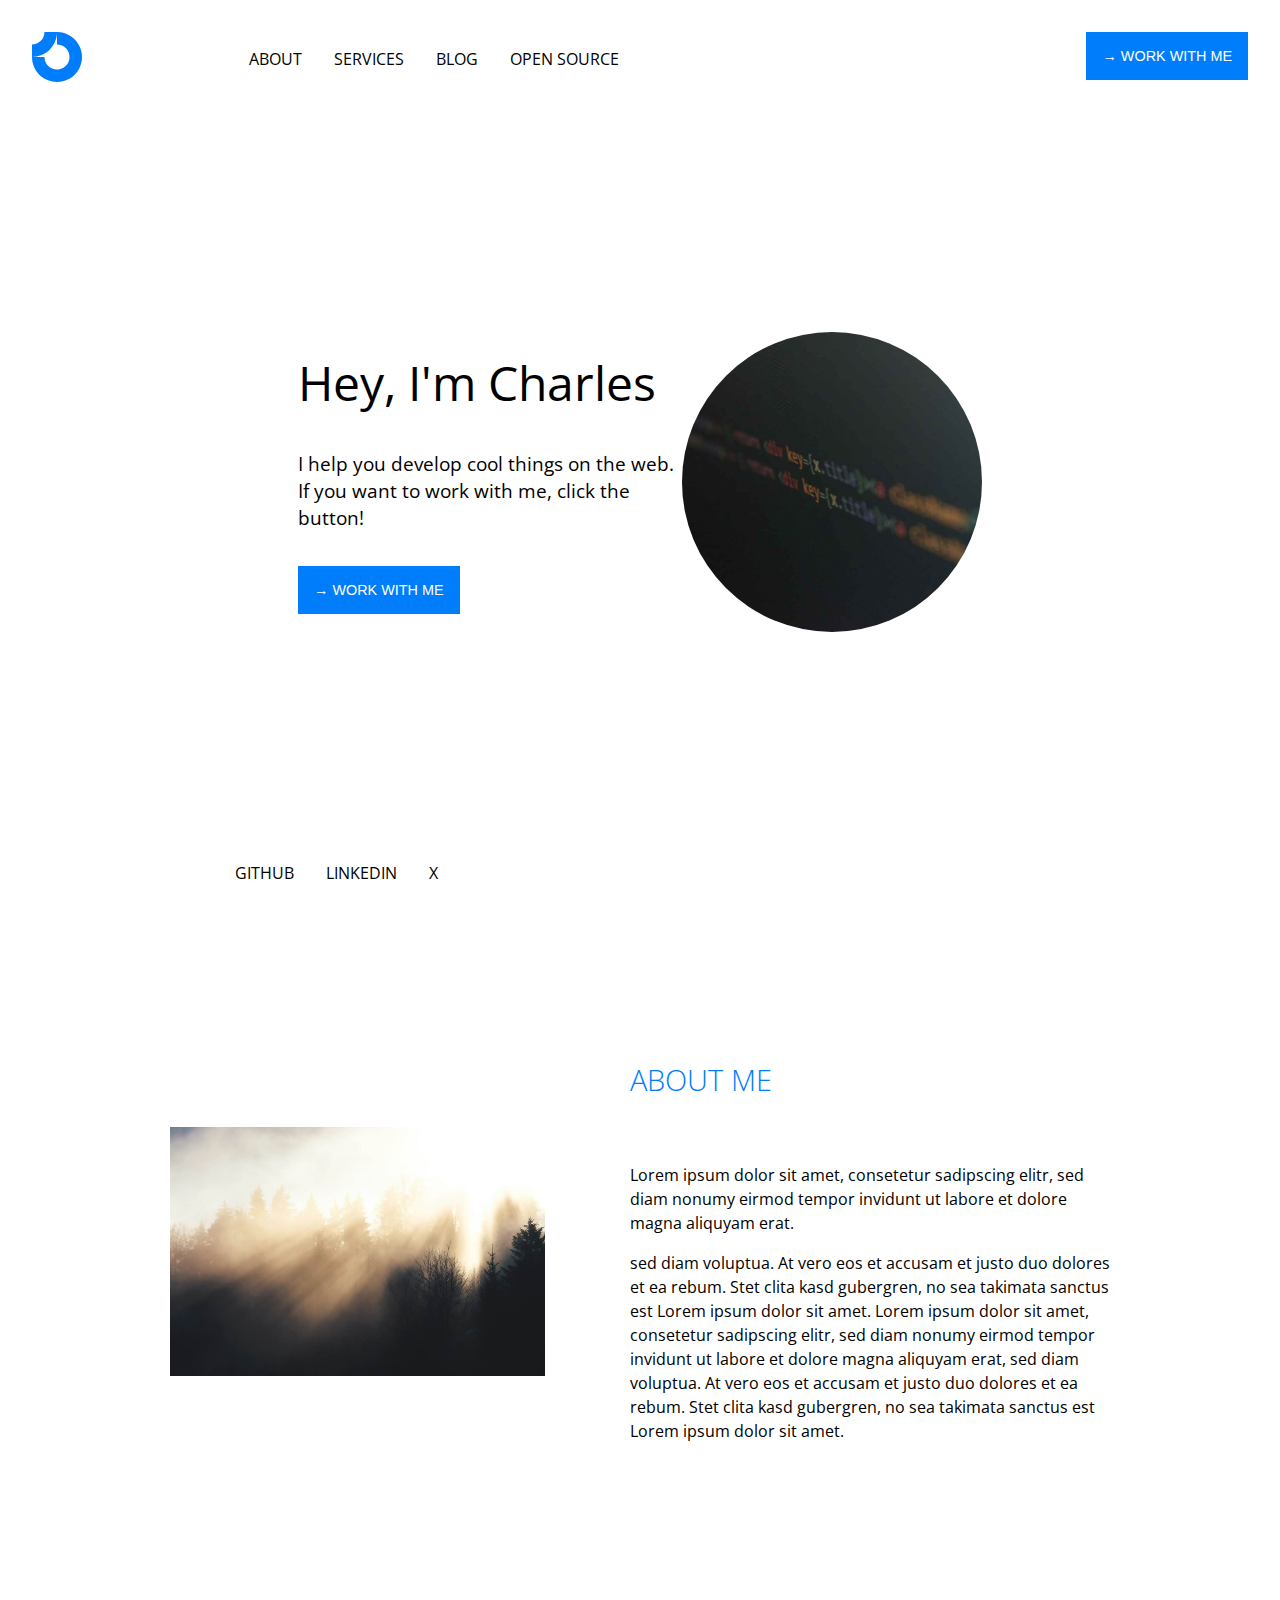
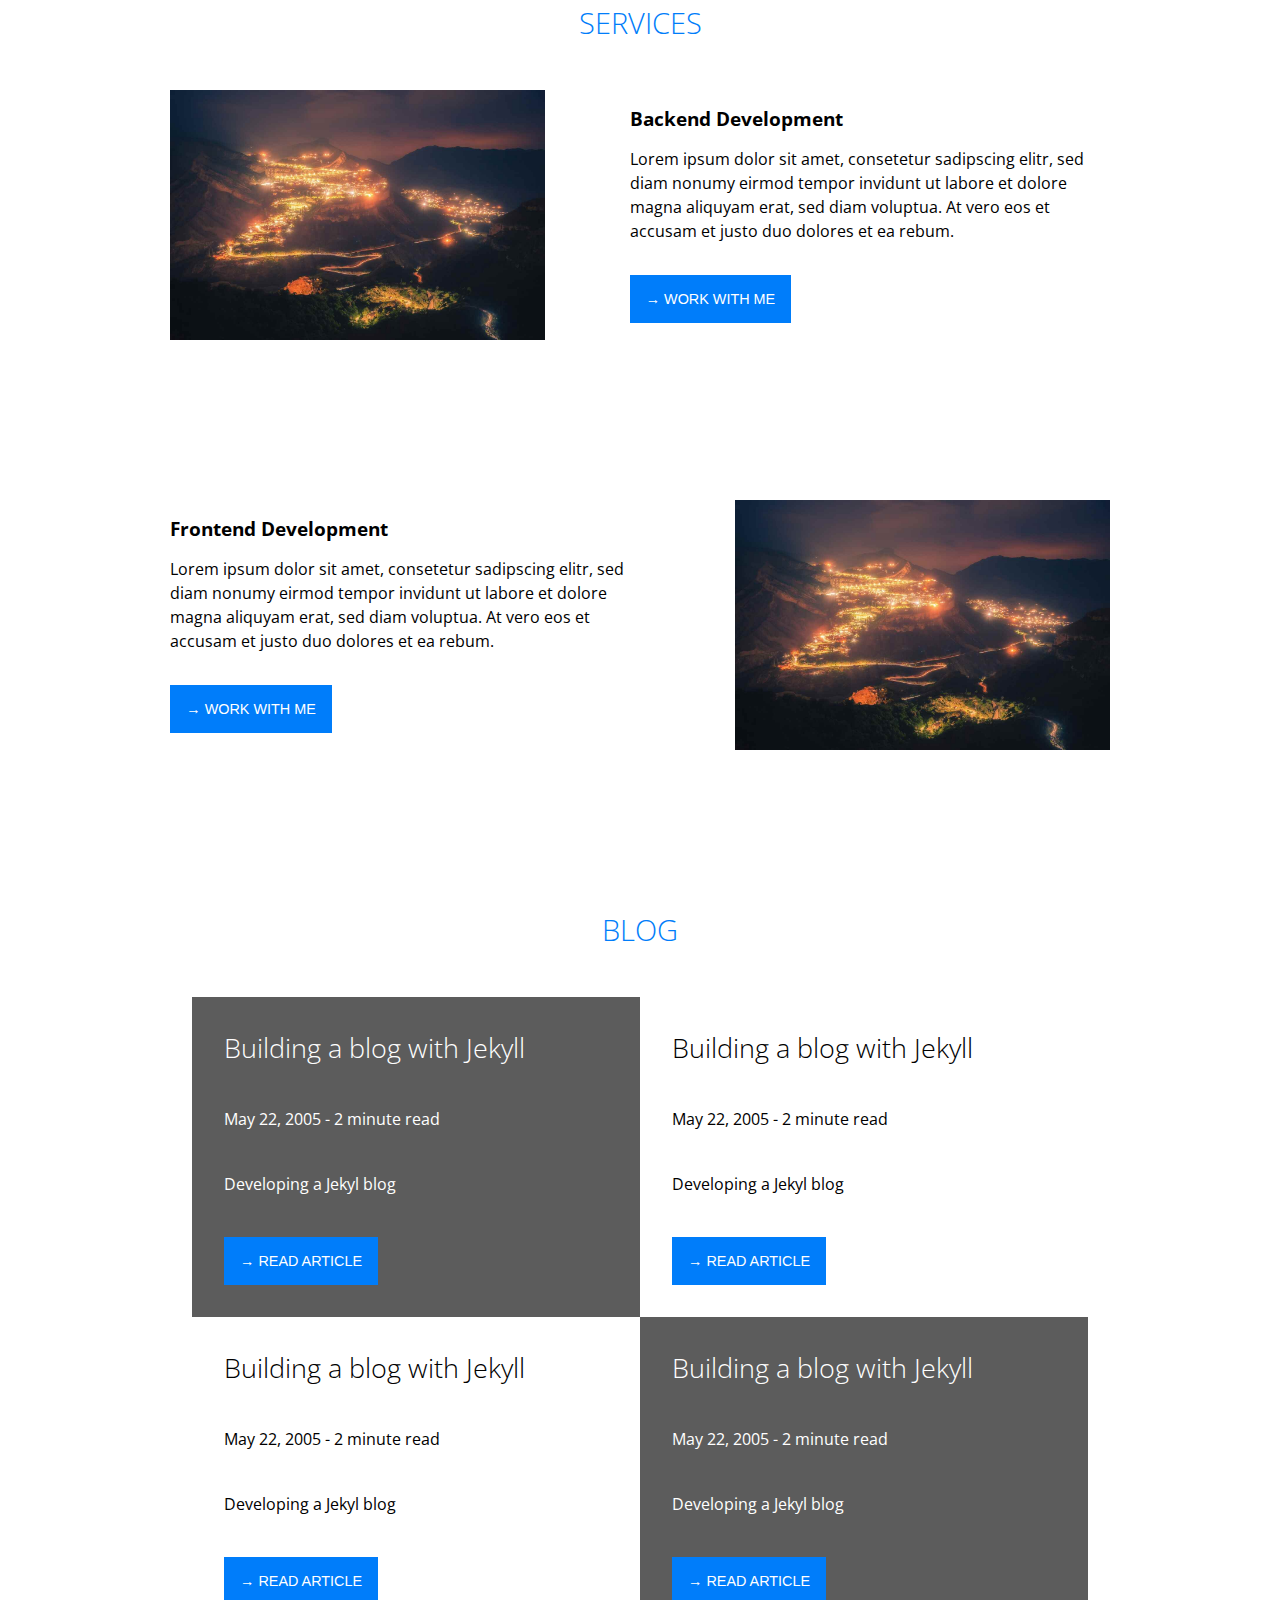
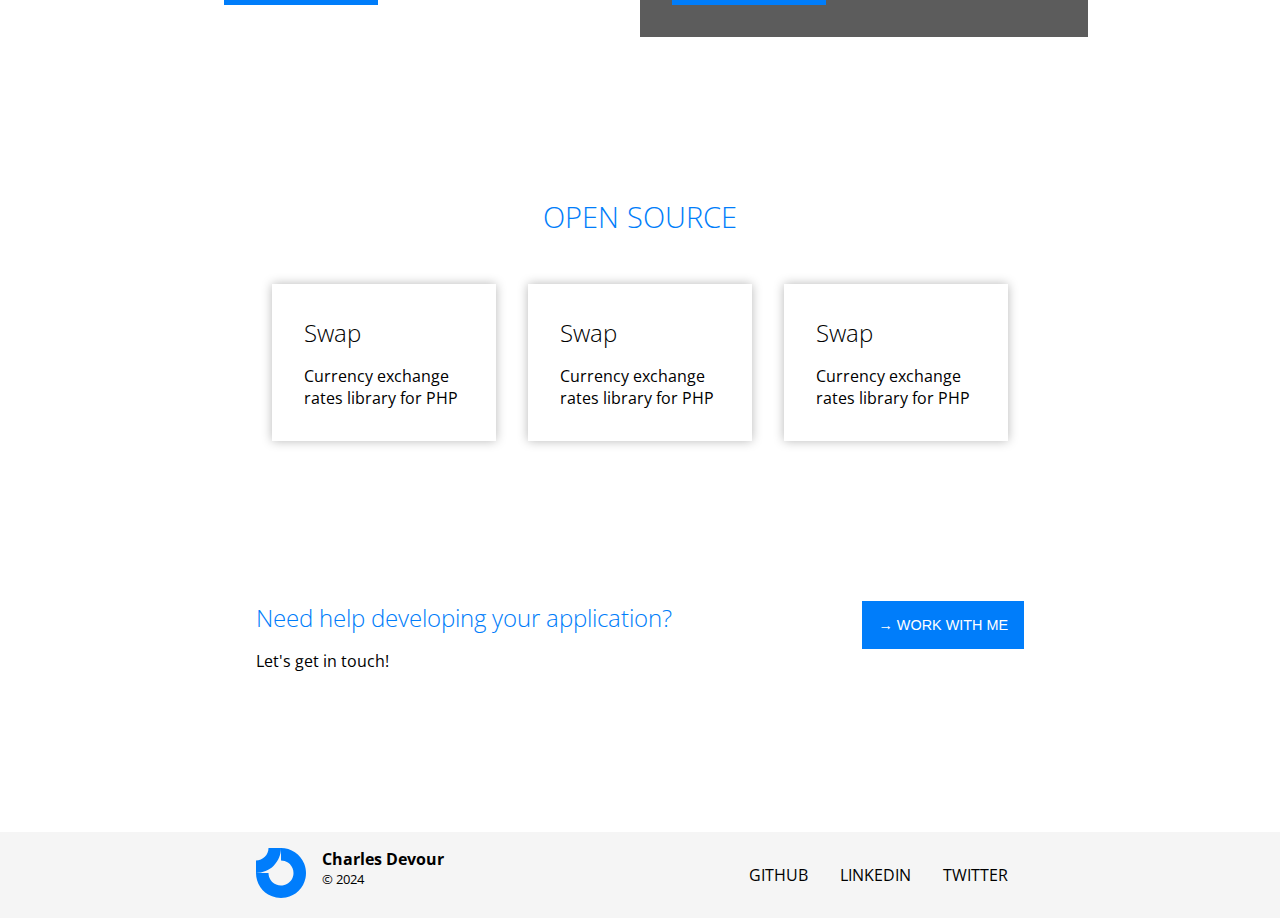
<file: index.html>
<!DOCTYPE html>
<html lang="en">
<head>
<meta charset="utf-8">
<meta name="viewport" content="width=device-width, initial-scale=1">

<title>Webdev</title>
<link rel="preconnect" href="https://fonts.googleapis.com">
<link rel="preconnect" href="https://fonts.gstatic.com" crossorigin>
<link href="https://fonts.googleapis.com/css2?family=Funnel+Sans:ital,wght@0,300..800;1,300..800&family=Open+Sans:ital,wght@0,300..800;1,300..800&display=swap" rel="stylesheet">
<link rel="stylesheet" href="/global.css">
</head>

<body>

<!-- https://99designs.de/profiles/malzdesign/designs/1152694 -->

<!-- NAVIGATION -->
  <hero-section>
    <navigation>

      <img-container>
      <img class="logo " src="/assets/logoipsum-296.svg">
    </img-container>

      <nav-items>
        <a href="#about">about</a>
        <a href="#services">services</a>
        <a href="#blog">blog</a>
        <a href="#opensource">open source</a>
      </nav-items>


      <button-container>
      <a href="#">
        <button class="cta-button">&rarr; Work with me</button>
      </a>
      </button-container>
    </navigation>

<!-- HERO -->

    <hero >

      <hero-text>

          <title>Hey, I'm Charles</title>
          <subtitle>I help you develop cool things on the web. If you
          want to work with me, click the button!</subtitle>

        <button class="cta-button">&rarr; Work with me</button>
      </hero-text>
      <img src="/assets/images/image_hero.jpg">

    </hero>

    <hero-footer>

      <links>
      <a href="#">Github</a>
      <a href="#">Linkedin</a>
      <a href="#">X</a>
    </links>


    </hero-footer>
  </hero-section>

<!-- ABOUT ME -->
  <about-content id="about">
    <about>

      <img src="/assets/images/image_01.jpg">

      <text>

          <h2>About Me</h2>
          <p>Lorem ipsum dolor sit amet, consetetur sadipscing elitr, sed diam nonumy
            eirmod tempor invidunt ut labore et dolore magna aliquyam erat.</p>
          <p>sed diam voluptua. At vero eos et accusam et justo duo dolores et ea rebum.
             Stet clita kasd gubergren, no sea takimata sanctus est Lorem ipsum
            dolor sit amet. Lorem ipsum dolor sit amet, consetetur sadipscing elitr,
             sed diam nonumy eirmod tempor invidunt ut labore et dolore magna aliquyam
              erat, sed diam voluptua. At vero eos et accusam et justo duo dolores et ea rebum.
               Stet clita kasd gubergren, no sea takimata sanctus est Lorem ipsum dolor sit amet.
        </p>

    </text>
  </about>

</about-content>


<!-- SERVICES -->

    <services id="services">

        <h2>Services</h2>


      <about>
        <img src="/assets/images/image_04.jpg">
        <text>

            <h3>Backend Development</h3>
            <p>Lorem ipsum dolor sit amet, consetetur sadipscing elitr, sed diam
               nonumy eirmod tempor invidunt ut labore et dolore magna aliquyam erat,
               sed diam voluptua. At vero eos et accusam et justo duo dolores et ea rebum.
            </p>
            <button class="cta-button">&rarr; Work with me</button>

        </text>
      </about>

      <about>
        <text>

            <h3>Frontend Development</h3>
            <p>Lorem ipsum dolor sit amet, consetetur sadipscing elitr, sed diam
               nonumy eirmod tempor invidunt ut labore et dolore magna aliquyam erat,
               sed diam voluptua. At vero eos et accusam et justo duo dolores et ea rebum.
            </p>
            <button class="cta-button">&rarr; Work with me</button>

        </text>
        <img src="/assets/images/image_04.jpg">
      </about>
    </services>

<!-- BLOG POSTS -->


    <blog id="blog">
      <h2>Blog</h2>
      <post-container>
        <post class="dark">

            <h1>Building a blog with Jekyll</h1>
            <span>May 22, 2005 - 2 minute read</span>
            <p>Developing a Jekyl blog</p>

          <button class="cta-button">&rarr; READ ARTICLE</button>
        </post>

        <post>

            <h1>Building a blog with Jekyll</h1>
            <span>May 22, 2005 - 2 minute read</span>
            <p>Developing a Jekyl blog</p>

          <button class="cta-button">&rarr; READ ARTICLE</button>
        </post>

      </post-container>

      <post-container>
        <post>
            <h1>Building a blog with Jekyll</h1>
            <span>May 22, 2005 - 2 minute read</span>
            <p>Developing a Jekyl blog</p>
          <button class="cta-button">&rarr; READ ARTICLE</button>
        </post>

        <post class="dark">
            <h1>Building a blog with Jekyll</h1>
            <span>May 22, 2005 - 2 minute read</span>
            <p>Developing a Jekyl blog</p>
          <button class="cta-button">&rarr; READ ARTICLE</button>
        </post>

      </post-container>

    </blog>

<!-- OPEN SOURCE -->

    <opensource id="opensource">
      <h2>OPEN SOURCE</h2>

      <elements>
        <element>

            <h3>Swap</h3>
            <p>Currency exchange rates library for PHP</p>

        </element>

        <element>

            <h3>Swap</h3>
            <p>Currency exchange rates library for PHP</p>

        </element>

        <element>

            <h3>Swap</h3>
            <p>Currency exchange rates library for PHP</p>

        </element>

      </elements>
    </opensource>


<!-- CTA -->
    <cta>

      <text>
        <h2>Need help developing your application?</h2>
          <p>Let's get in touch!</p>

      </text>

      <button class="cta-button">&rarr; Work with me</button>
    </cta>

<!-- FOOTER -->

    <footer-container>
        <copy class="horizontal">
        <img class="logo" src="/assets/logoipsum-296.svg">
          <text>
            <h4>Charles Devour</h4>
            <span>&copy; 2024</span>
          </text>
        </copy>

        <social>
          <a href="#">GITHUB</a>
          <a href="#">LINKEDIN</a>
          <a href="#">TWITTER</a>
        </social>

    </footer-container>



</body>
</html>
</file>
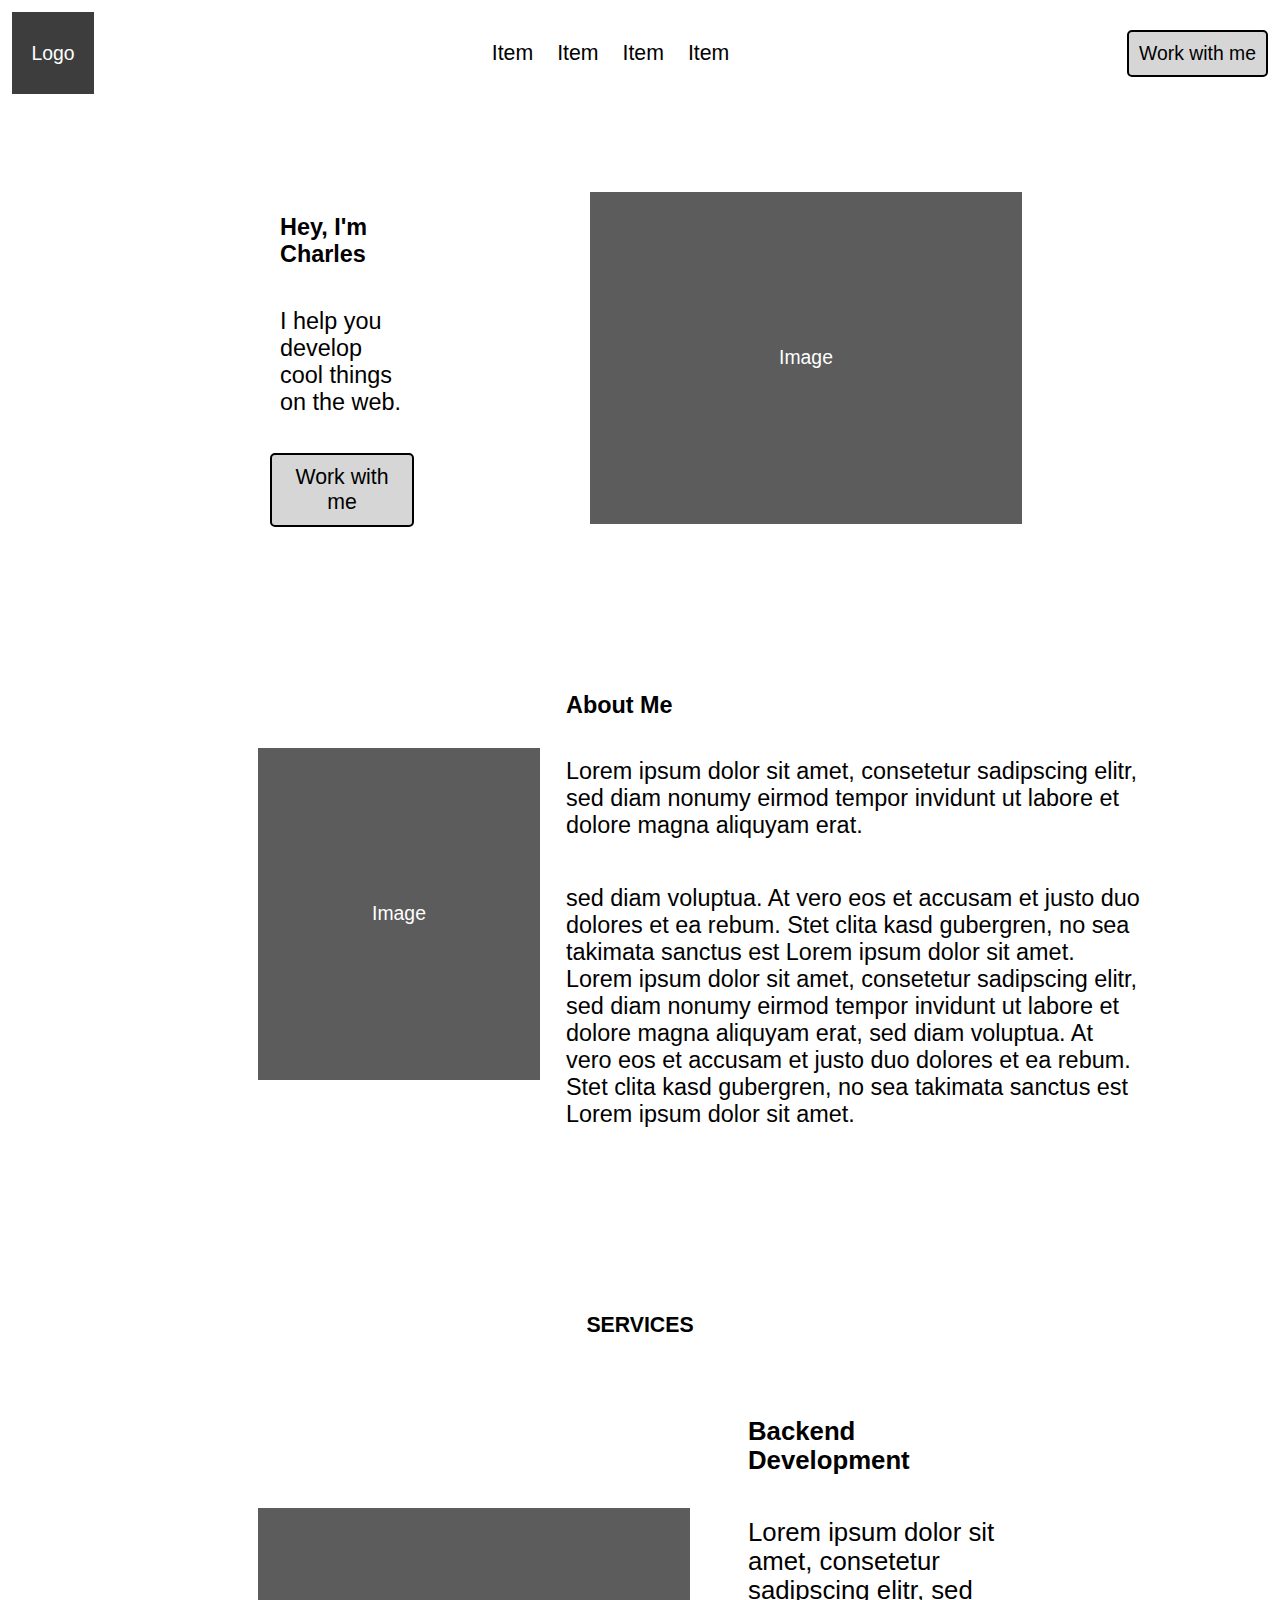
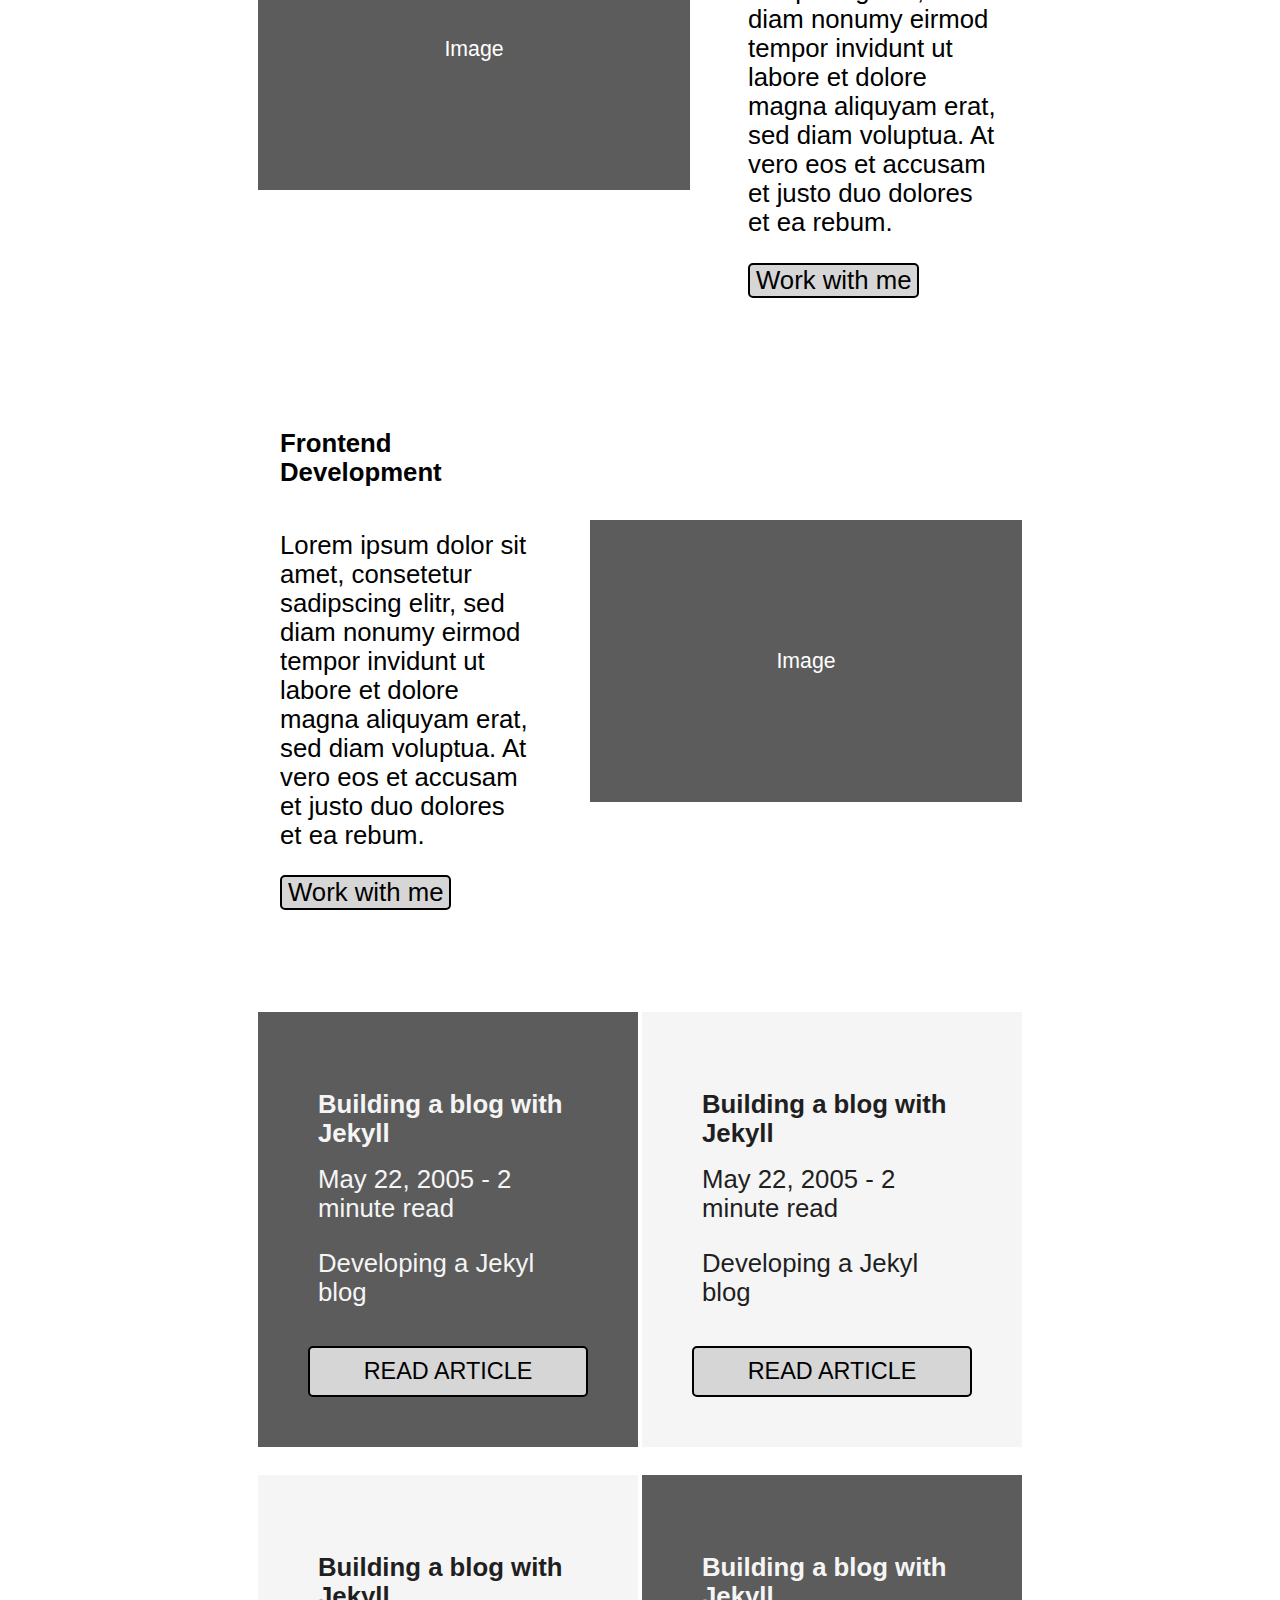
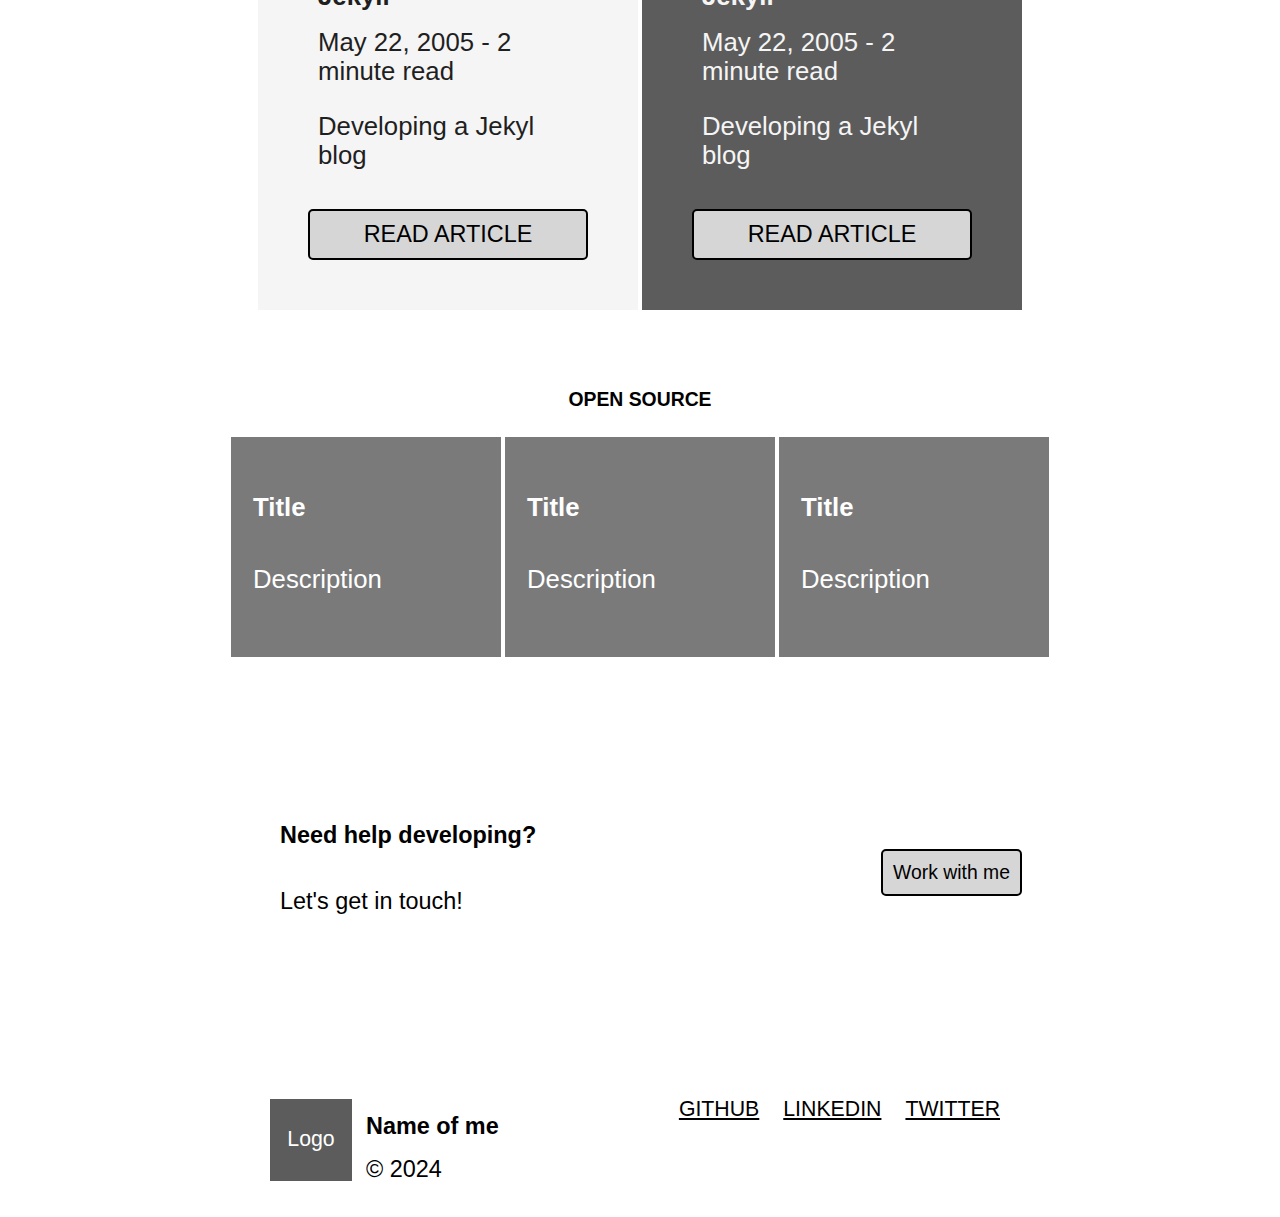
<file: blockin.html>
<!DOCTYPE html>
<html lang="en">
<head>
  <meta charset="utf-8">
  <meta name="viewport" content="width=device-width, initial-scale=1">

  <title>-----BLOCKIN</title>

  <link rel="stylesheet" href="/blockstart.css">
</head>

<body style="font-family: sans-serif; font-size: 16px;">

<!-- https://99designs.de/profiles/malzdesign/designs/1152694 -->

  <blockstart>

<!-- NAVIGATION -->

    <block class="horizontal" style="justify-content: space-between;">

      <shape style="--value: 2; --w: 50px; --h: 50px;">Logo</shape>

      <block class="horizontal center">
        <a style="text-decoration: none;" href="#">Item</a>
        <a style="text-decoration: none;" href="#">Item</a>
        <a style="text-decoration: none;" href="#">Item</a>
        <a style="text-decoration: none;" href="#">Item</a>
      </block>

      <button class="center">Work with me</button>

    </block>
    <hr>
<!-- HERO -->

    <block class="horizontal center" style="justify-content: space-between; column-gap: 10rem; width: 60vw;">
      <block>
        <div>
          <h1>Hey, I'm Charles</h1>
          <p>I help you develop cool things on the web.</p>
        </div>
        <button style="align-self: start;">Work with me</button>
      </block>
      <shape style="--value: 3; --w: 400px; --h: 300px;">Image</shape>
    </block>
<hr>
    <block class="horizontal center" style="justify-content: space-between; width: 60vw;">

      <shape style="--value: 3; --h: 300px; --w: 250px;">Image</shape>

      <block style="--w: 600px;">
        <div>
          <h1>About Me</h1>
          <p>Lorem ipsum dolor sit amet, consetetur sadipscing elitr, sed diam nonumy eirmod tempor invidunt ut labore et dolore magna aliquyam erat.</p>
          <p>sed diam voluptua. At vero eos et accusam et justo duo dolores et ea rebum. Stet clita kasd gubergren, no sea takimata sanctus est Lorem ipsum dolor sit amet. Lorem ipsum dolor sit amet, consetetur sadipscing elitr, sed diam nonumy eirmod tempor invidunt ut labore et dolore magna aliquyam erat, sed diam voluptua. At vero eos et accusam et justo duo dolores et ea rebum. Stet clita kasd gubergren, no sea takimata sanctus est Lorem ipsum dolor sit amet.
        </p>
      </div>
    </block>
  </block>

<hr>

<!-- SERVICES -->

    <block class="center">
      <div class="center-text">
        <h1>SERVICES</h1>
      </div>

      <block class="horizontal" style="width: 60vw; justify-content: space-between; column-gap: 2rem;">
        <shape style="--value: 3; --w: 400px; --h: 250px;">Image</shape>
        <block>
          <div>
            <h1>Backend Development</h1>
            <p>Lorem ipsum dolor sit amet, consetetur sadipscing elitr, sed diam
               nonumy eirmod tempor invidunt ut labore et dolore magna aliquyam erat,
               sed diam voluptua. At vero eos et accusam et justo duo dolores et ea rebum. </p>
            <button style="align-self: start;">Work with me</button>
          </div>
        </block>
      </block>
<hr>
      <block class="horizontal"  style="width: 60vw; justify-content: space-between; column-gap: 2rem;">
        <block>
          <div>
            <h1>Frontend Development</h1>
            <p>Lorem ipsum dolor sit amet, consetetur sadipscing elitr, sed diam
               nonumy eirmod tempor invidunt ut labore et dolore magna aliquyam erat,
               sed diam voluptua. At vero eos et accusam et justo duo dolores et ea rebum. </p>
            <button style="align-self: start;">Work with me</button>
          </div>
        </block>
        <shape style="--value: 3; --w: 400px; --h: 250px;">Image</shape>
      </block>
    </block>

<!-- BLOG POSTS -->


    <block>
      <block class="horizontal center" style="width: 60vw;">
        <block style="--value: 3; --text: 8; --pad: 3rem; width: 100%;">
          <div>
            <h1>Building a blog with Jekyll</h1>
            <span>May 22, 2005 - 2 minute read</span>
            <p>Developing a Jekyl blog</p>
          </div>
          <button>READ ARTICLE</button>
        </block>

        <block style="--value: 8; --text: 1; --pad: 3rem; width: 100%;">
          <div>
            <h1>Building a blog with Jekyll</h1>
            <span>May 22, 2005 - 2 minute read</span>
            <p>Developing a Jekyl blog</p>
          </div>
          <button>READ ARTICLE</button>
        </block>

      </block>

      <block class="horizontal center" style="width: 60vw;">


        <block style="--value: 8; --text: 1; --pad: 3rem; width: 100%;">
          <div>
            <h1>Building a blog with Jekyll</h1>
            <span>May 22, 2005 - 2 minute read</span>
            <p>Developing a Jekyl blog</p>
          </div>
          <button>READ ARTICLE</button>
        </block>

        <block style="--value: 3; --text: 8; --pad: 3rem; width: 100%;">
          <div>
            <h1>Building a blog with Jekyll</h1>
            <span>May 22, 2005 - 2 minute read</span>
            <p>Developing a Jekyl blog</p>
          </div>
          <button>READ ARTICLE</button>
        </block>

      </block>

    </block>

    <block>
      <h1 class="center-text">OPEN SOURCE</h1>

      <block class="horizontal center">
        <block class="solid center" style="--w: 250px; --h: 200px;">
          <div>
            <h1>Title</h1>
            <p>Description</p>
          </div>
        </block>

        <block class="solid center" style="--w: 250px; --h: 200px;">
          <div>
            <h1>Title</h1>
            <p>Description</p>
          </div>
        </block>

        <block class="solid center" style="--w: 250px; --h: 200px;">
          <div>
            <h1>Title</h1>
            <p>Description</p>
          </div>
        </block>
      </block>
    </block>
<hr>

<!-- CTA -->
    <block class="horizontal center" style="justify-content: space-between; width: 60vw;">

      <block>
        <div>
          <h1>Need help developing?</h1>
          <p>Let's get in touch!</p>
        </div>
      </block>

      <button class="center">Work with me</button>
    </block>
<hr>
<!-- FOOTER -->

    <block class="horizontal center" style="justify-content: space-between; width: 60vw;">
        <block class="horizontal">
          <shape style="--value: 3; --w: 50px; --h: 50px;">Logo</shape>
          <div>
            <h1>Name of me</h1>
            <span>&copy; 2024</span>
          </div>
        </block>

        <block class="horizontal">
          <a href="#">GITHUB</a>
          <a href="#">LINKEDIN</a>
          <a href="#">TWITTER</a>
        </block>

    </block>

  </blockstart>

</body>
</html>
</file>
<file: global.css>
:root {

  --logo-blue: hsl(210, 100%, 49%);
  --logo-blue-dark: hsl(210, 100%, 33%);
  --value-scale: 12%;
  --value0: hsl(0, 0%, calc(0 * var(--value-scale)));
  --value1: hsl(0, 0%, calc(1 * var(--value-scale)));
  --value2: hsl(0, 0%, calc(2 * var(--value-scale)));
  --value3: hsl(0, 0%, calc(3 * var(--value-scale)));
  --value4: hsl(0, 0%, calc(4 * var(--value-scale)));
  --value5: hsl(0, 0%, calc(5 * var(--value-scale)));
  --value6: hsl(0, 0%, calc(6 * var(--value-scale)));
  --value7: hsl(0, 0%, calc(7 * var(--value-scale)));
  --value8: hsl(0, 0%, calc(8 * var(--value-scale)));
  --value9: hsl(0, 0%, calc(9 * var(--value-scale)));
  --soft-border: 0 0 10px 0 var(--value6);
}

* {
  margin: 0;
}

a {
  text-decoration: none;
  color: #000;
}

a:visited {
  color: #000;
}

a:hover {
  color: var(--value3);
}

.debug {
  border: 1px solid red;
}

body * {
  display: flex;
  flex-direction: column;
}

body {
  font-family: "Open Sans", serif;
  font-size: 16px;
  color: #000;
}

hero-section {
  height: 100vh;
  justify-content: space-between;
}

navigation {
  flex-direction: row;


  padding: 2rem;
}

.logo {
  width: 50px;
  height: 50px;
}

navigation nav-items {
  flex-direction: row;

}

navigation nav-items a {
  padding: 1rem;
  text-transform: uppercase;
}

img-container {
  flex-grow: 1;
}

nav-items {
  flex-grow: 3;
}

button-container {
  flex-grow: 0;
}



.cta-button {
  font-size: 0.9rem;
  text-transform: uppercase;
  color: #fff;
  padding: 1rem;
  background-color: var(--logo-blue);
  border: none;
  align-self: start;
}

.cta-button:hover {
  background-color: var(--logo-blue-dark);
}

hero {
  flex-direction: row;
  justify-content: center;
}

hero-text {
  height: 100%;
  max-width: 30%;
  justify-content: space-around;
}

hero title {
  font-size: 3rem;
}

hero subtitle {
  font-size: 1.2rem;
}

hero img {
  width: 300px;
  height: 300px;
  object-fit: cover;
  border-radius: 50%;
}

hero-footer {
  flex-direction: row;
  justify-content: end;
}

hero-footer links {
  flex-direction: row;
  flex-grow: 0.79;
}

hero-footer links a {
  padding: 1rem;
  text-transform: uppercase;
}

about-content, services {
  margin-top: 10rem;
}

about {
  flex-direction: row;
  justify-content: space-around;
  align-items: center;
  padding: 0 10vw;
}

about img {
  max-height: 250px;
  width: auto;
}

about text {
  max-width: 30rem;

}

about text p {
    line-height: 1.5;
    margin-top: 1rem;
}

body h2 {
  color: var(--logo-blue);
  font-weight: 100;
  margin-bottom: 3rem;
  text-transform: uppercase;
  font-size: 1.8rem;
}


blog h2, services h2, opensource h2 {
  align-self: center;
}

text .cta-button {
  margin-top: 2rem;
}

services about {
  margin-bottom: 10rem;
}

blog {
  padding: 0 15vw;
  margin-bottom: 10rem;
}


blog post-container {
  flex-direction: row;

  height: 20rem;
}

blog post-container post {
  justify-content: space-between;
 width: 100%;
 padding: 2rem;


}

blog h1 {
  font-size: 1.7rem;
  font-weight: 100;
}
.dark {
  background-color: var(--value3);
  color: var(--value9);
}

opensource elements {
  flex-direction: row;
  justify-content: center;
}

opensource element {
  max-width: 10rem;
  padding: 2rem;
  background-color: var(--value9);
  justify-content: space-between;
  margin: 0 1rem;
  box-shadow: var(--soft-border);
}

opensource h3 {
  font-weight: 100;
  font-size: 1.5rem;
  margin-bottom: 1rem;
}

cta, footer-container {
  flex-direction: row;
  justify-content: space-between;
}

cta {
  padding: 10rem 20vw;
}

cta text h2 {
  margin-bottom: 1rem;
  font-size: 1.5rem;
  text-transform: none;
}

footer-container {
  padding: 1rem 20vw;
  background-color: var(--value8);

}

footer-container copy, social {
  flex-direction: row;

}

footer-container text {
  margin-left: 1rem;
}

footer-container span {
  font-size: 0.8rem;
}

footer-container social a {
  padding: 1rem;
}
</file>
<file: blockstart.css>
:root {
  --color-border: hsl(0, 0%, 0%);
  --border-radius: 5px;
  --text: 0;
  --value: 9;
  --value-scale: 12%;
  --pad: 10px;
  --bottom-margin: 2rem;
  --w: initial;
  --h: initial;
  --value0: hsl(0, 0%, calc(0 * var(--value-scale)));
  --value1: hsl(0, 0%, calc(1 * var(--value-scale)));
  --value2: hsl(0, 0%, calc(2 * var(--value-scale)));
  --value3: hsl(0, 0%, calc(3 * var(--value-scale)));
  --value4: hsl(0, 0%, calc(4 * var(--value-scale)));
  --value5: hsl(0, 0%, calc(5 * var(--value-scale)));
  --value6: hsl(0, 0%, calc(6 * var(--value-scale)));
  --value7: hsl(0, 0%, calc(7 * var(--value-scale)));
  --value8: hsl(0, 0%, calc(8 * var(--value-scale)));
  --value9: hsl(0, 0%, calc(9 * var(--value-scale)));
}

body {
  padding: 0px;
  margin: 0px;
}

blockstart {
  background-color: #fff;
  color: hsl(0, 0%, calc(var(--text) * var(--value-scale)));
  display: flex;
  flex-direction: column;
  justify-content: flex-start;
  padding: 0px;
  margin: 0px;
  width: 100%;
  min-width: 100%;
  max-width: 100%;
  height: 100%;
  min-height: 100%;
}

blockstart.short {
  height: unset;
  height: unset;
  min-height: unset;
}

blockstart * {
  font-size: 1.1em;
}

blockstart > * + * {
  margin-bottom: var(--bottom-margin);
}

blockstart > *:last-child {
  margin-bottom: 0px;
}

blockstart a {
  color: hsl(0, 0%, calc(var(--text) * var(--value-scale)));
}

blockstart block {
  --spacing: space-evenly;

  display: flex;
  background-color: hsl(0, 0%, calc(var(--value) * var(--value-scale)));
  color: hsl(0, 0%, calc(var(--text) * var(--value-scale)));
  justify-content: var(--spacing);
  flex-direction: column;
  padding: var(--pad);
  width: var(--w);
  min-width: var(--w);
  max-width: var(--w);
  height: var(--h);
  min-height: var(--h);
  max-height: var(--h);
}

blockstart block > * {
  --spacing: flex-start;
  --pad: 10px;
  --w: initial;
  --h: initial;

  background-color: hsl(0, 0%, calc(var(--value) * var(--value-scale)));
  color: hsl(0, 0%, calc(var(--text) * var(--value-scale)));
  display: flex;
  justify-content: var(--spacing);
  align-self: stretch;
  flex-direction: column;
  margin: 2px;
  padding: var(--pad);
  width: var(--w);
  min-width: var(--w);
  max-width: var(--w);
  height: var(--h);
  min-height: var(--h);
  max-height: var(--h);
}

blockstart stack {
  color: hsl(0, 0%, calc(var(--text) * var(--value-scale)));
  display: grid;
  grid-template-rows: 1fr;
  grid-template-columns: 1fr;
  grid-template-areas: "cover";
}

blockstart stack > * {
  color: hsl(0, 0%, calc(var(--text) * var(--value-scale)));
  width: 100%;
  height: 100%;
  position: relative;
  grid-area: cover;
}

blockstart stack > .top {
  z-index: 10;
}

blockstart .wide {
  width: 100%;
}

blockstart .no-flex {
  display: block;
  flex: unset;
  flex-direction: unset;
  align-self: unset;
}

blockstart .center {
  justify-content: center;
  align-items: center;
  align-self: center;
}

blockstart .center-text {
  text-align: center;
  justify-content: center;
  align-items: center;
}

blockstart .center-self {
  align-self: center;
}

blockstart .vertical {
  flex-direction: column;
}

blockstart .horizontal {
  flex-direction: row;
}

blockstart grid {
  --cols: auto;
  --rows: auto;
  --gap: 0.5rem;

  color: hsl(0, 0%, calc(var(--text) * var(--value-scale)));
  display: grid;
  grid-gap: var(--gap);
  grid-template-columns: repeat(var(--cols), 1fr);
  grid-template-rows: repeat(var(--rows), 1fr);
}


blockstart hr {
  --height: 1rem;

  min-height: var(--height);
  visibility: hidden;
}

blockstart hr.huge {
  --height: 3rem;
}

blockstart shape {
  --value: 2;
  --text: 9;
  --pad: 1rem;

  color: hsl(0, 0%, calc(var(--text) * var(--value-scale)));
  background-color: hsl(0, 0%, calc(var(--value) * var(--value-scale)));
  display: flex;
  width: var(--w);
  min-width: var(--w);
  max-width: var(--w);
  height: var(--h);
  min-height: var(--h);
  max-height: var(--h);
  text-align: center;
  justify-content: center;
  align-items: center;
  align-self: center;
  padding: pad;
}

blockstart .debug {
  border: 1px solid red;
}

blockstart .debug > * {
  border: 1px solid blue;
}

blockstart .border {
  border: 2px solid var(--color-border);
  border-radius: var(--border-radius);
}

blockstart .compact {
  justify-content: flex-start;
}

blockstart .compact > * {
  flex: unset;
}

.solid {
  --value: 4;
  --text: 9;
}

.fill {
  flex: 1 1 auto;
}

button {
  --value: 7;
  --text: 0;

  background-color: hsl(0, 0%, calc(var(--value) * var(--value-scale)));
  color: hsl(0, 0%, calc(var(--text) * var(--value-scale)));
  border: 2px solid var(--color-border);
  border-radius: var(--border-radius);
}

button:hover {
  filter: brightness(90%);
}

[style*="--aspect-ratio"] {
  aspect-ratio: var(--aspect-ratio);
}
</file>
